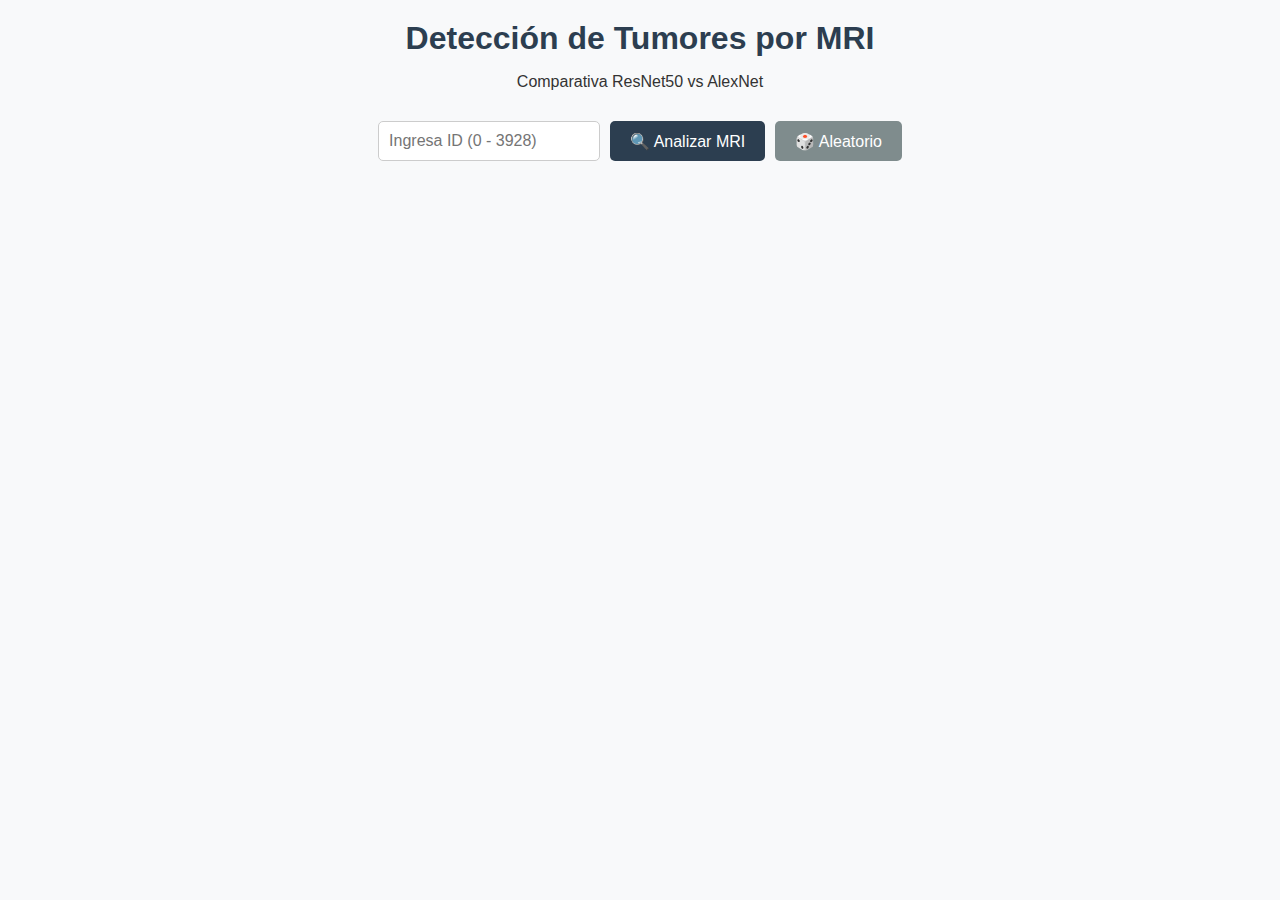
<file: frontend/index.html>
<!DOCTYPE html>
<html lang="es">
<head>
    <meta charset="UTF-8">
    <meta name="viewport" content="width=device-width, initial-scale=1.0">
    <title>Sistema de Detección de Tumores MRI</title>
    <link rel="stylesheet" href="style.css">
</head>
<body>

    <header>
        <h1>Detección de Tumores por MRI</h1>
        <p>Comparativa ResNet50 vs AlexNet</p>
    </header>

    <div class="search-container">
        <input type="number" id="image-id-input" placeholder="Ingresa ID (0 - 3928)" min="0" max="3928">
        <button id="btn-search">🔍 Analizar MRI</button>
        <button id="btn-random" class="secondary">🎲 Aleatorio</button>
    </div>

    <div id="loading" class="hidden">Cargando análisis...</div>
    <div id="error-msg" class="hidden"></div>

    <div id="results-area" class="hidden">
        
        <div class="patient-info">
            <h2 id="patient-id-display">Paciente: --</h2>
            <div class="predictions">
                <span id="pred-resnet">ResNet50: --%</span>
                <span id="pred-alexnet">AlexNet: --%</span>
            </div>
        </div>

        <div class="tomas-grid">
            <div class="toma-card">
                <h3>1. Vista General</h3>
                <canvas id="canvas-mri" width="128" height="128"></canvas>
                <p>MRI Original (T1-Weighted)</p>
            </div>

            <div class="toma-card">
                <h3>2. Segmentación</h3>
                <canvas id="canvas-mask" width="128" height="128"></canvas>
                <p>Máscara del Tumor Detectado</p>
            </div>

            <div class="toma-card">
                <h3>3. Diagnóstico Visual</h3>
                <canvas id="canvas-overlay" width="128" height="128"></canvas>
                <p>MRI + Tumor (Rojo)</p>
            </div>
        </div>
    </div>

    <script src="app.js"></script>
</body>
</html>
</file>
<file: frontend/style.css>
:root {
    --primary: #2c3e50;
    --accent: #e74c3c;
    --bg: #f8f9fa;
}

body { font-family: 'Segoe UI', Tahoma, Geneva, Verdana, sans-serif; background-color: var(--bg); color: #333; margin: 0; padding: 20px; text-align: center; }

header { margin-bottom: 30px; }
header h1 { margin: 0; color: var(--primary); }

.search-container { margin-bottom: 30px; display: flex; justify-content: center; gap: 10px; }
input { padding: 10px; border: 1px solid #ccc; border-radius: 5px; width: 200px; font-size: 16px; }
button { padding: 10px 20px; background-color: var(--primary); color: white; border: none; border-radius: 5px; cursor: pointer; font-size: 16px; transition: 0.3s; }
button:hover { background-color: #1a252f; }
button.secondary { background-color: #7f8c8d; }

.tomas-grid {
    display: flex;
    justify-content: center;
    flex-wrap: wrap;
    gap: 30px;
    margin-top: 20px;
}

.toma-card {
    background: white;
    padding: 20px;
    border-radius: 10px;
    box-shadow: 0 4px 15px rgba(0,0,0,0.1);
    width: 250px;
}

canvas {
    width: 200px; /* Escalado visual */
    height: 200px;
    image-rendering: pixelated;
    border: 1px solid #eee;
    margin: 10px 0;
}

.predictions span {
    margin: 0 15px;
    font-weight: bold;
    font-size: 1.1em;
}
#pred-resnet { color: #2980b9; }
#pred-alexnet { color: #27ae60; }

.hidden { display: none; }
#error-msg { color: var(--accent); font-weight: bold; }
</file>
